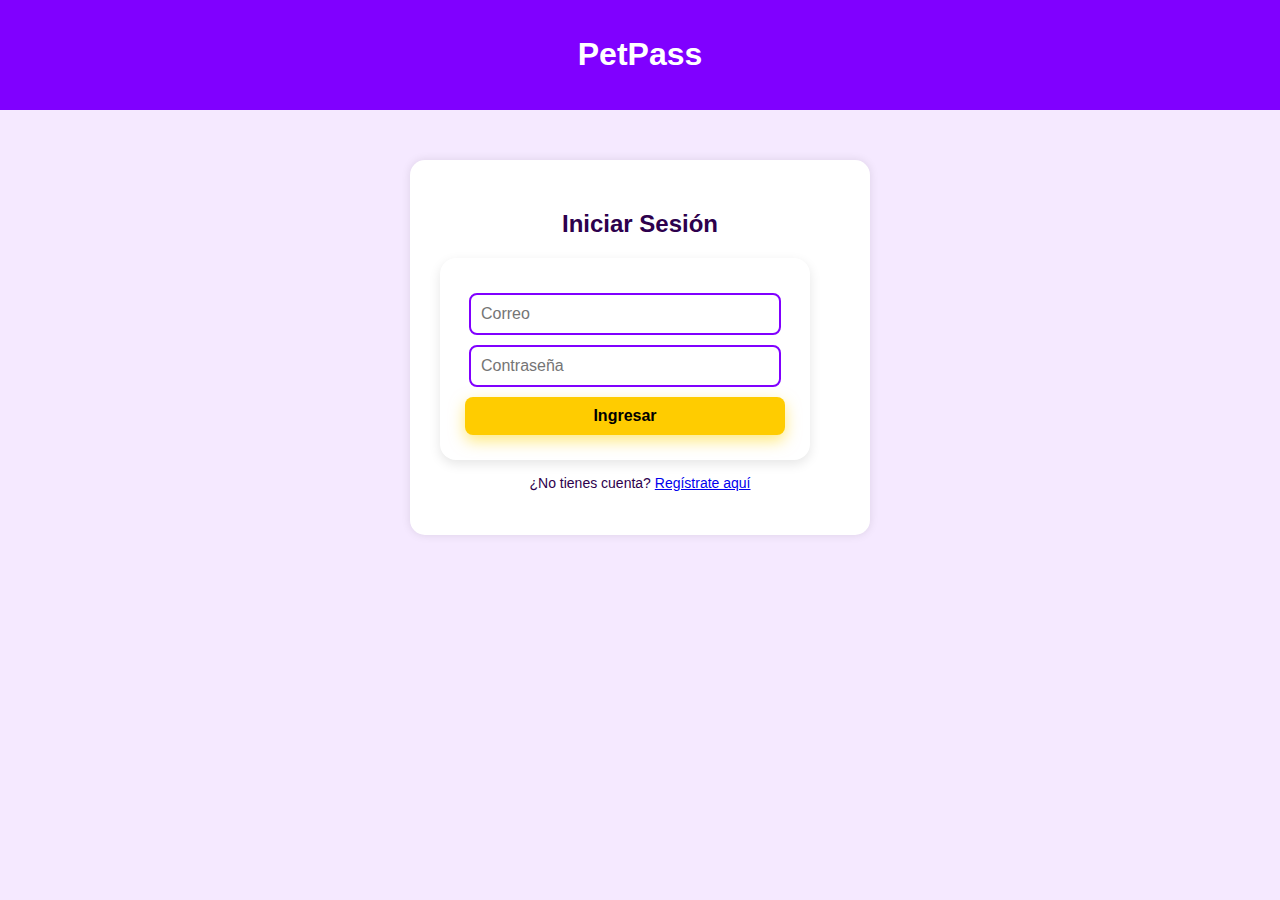
<file: PetPass_Frontend/index.html>
<!DOCTYPE html>
<html lang="es">
<head>
  <meta charset="UTF-8" />
  <meta name="viewport" content="width=device-width, initial-scale=1.0" />
  <title>Login - PetPass</title>
  <link rel="stylesheet" href="estilos.css" />
</head>
<body>
  <div class="navbar">
    <h1>PetPass</h1>
  </div>

  <div class="login-container">
    <h2>Iniciar Sesión</h2>
    <form id="loginForm">
      <input type="email" id="email" placeholder="Correo" required />
      <input type="password" id="password" placeholder="Contraseña" required />
      <button type="submit">Ingresar</button>
    </form>
    <p class="registro-link">¿No tienes cuenta? <a href="registro.html">Regístrate aquí</a></p>
  </div>

  <script>
    document.getElementById("loginForm").addEventListener("submit", async function (e) {
      e.preventDefault();

      const email = document.getElementById("email").value;
      const password = document.getElementById("password").value;

      const response = await fetch("http://localhost:8080/api/duenos/login", {
        method: "POST",
        headers: { "Content-Type": "application/json" },
        body: JSON.stringify({ correo: email, contrasena: password }),
      });

      const data = await response.json();

      if (response.ok) {
        // Guardar info para ambos tipos de usuario
        localStorage.setItem("idDueno", data.id);
        localStorage.setItem("nombreDueno", data.nombre);
        localStorage.setItem("tipoUsuario", data.tipo);

        // Redirigir según tipo
        if (data.tipo === "DUEÑO") {
          window.location.href = "dueno.html";
        } else if (data.tipo === "CLINICA") {
          window.location.href = "clinica.html";
        }
      } else {
        alert("Credenciales incorrectas o usuario no registrado");
      }
    });
  </script>

</body>
</html>
</file>
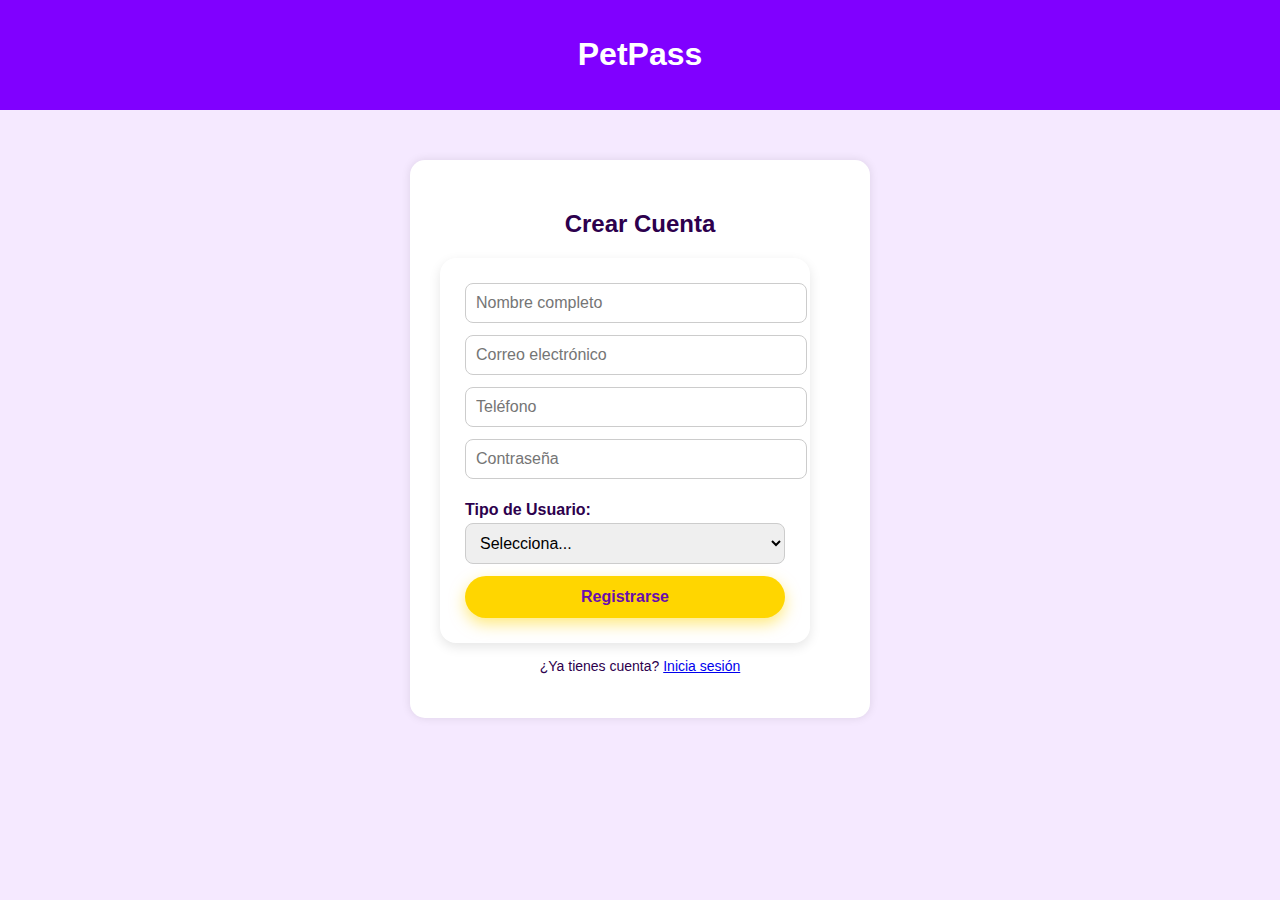
<file: PetPass_Frontend/registro.html>
<!DOCTYPE html>
<html lang="es">
<head>
  <meta charset="UTF-8" />
  <meta name="viewport" content="width=device-width, initial-scale=1.0"/>
  <title>Registro - PetPass</title>
  <link rel="stylesheet" href="estilos.css"/>
</head>
<body>

  <div class="navbar">
    <h1>PetPass</h1>
  </div>

  <div class="registro-container">
    <h2>Crear Cuenta</h2>
    <form id="registroForm">
      <input type="text" id="nombre" placeholder="Nombre completo" required />
      <input type="email" id="correo" placeholder="Correo electrónico" required />
      <input type="text" id="telefono" placeholder="Teléfono" />
      <input type="password" id="contrasena" placeholder="Contraseña" required />

      <!-- CAMPO: Tipo de Usuario con tilde -->
      <label for="tipo">Tipo de Usuario:</label>
      <select id="tipo" required>
        <option value="">Selecciona...</option>
        <option value="DUEÑO">Dueño</option>
        <option value="CLINICA">Clínica</option>
      </select>

      <button type="submit">Registrarse</button>
    </form>
    <p class="registro-link">¿Ya tienes cuenta? <a href="index.html">Inicia sesión</a></p>
  </div>

<script>
  document.getElementById("registroForm").addEventListener("submit", async function (e) {
    e.preventDefault();

    const nuevoUsuario = {
      nombre: document.getElementById("nombre").value,
      correo: document.getElementById("correo").value,
      telefono: document.getElementById("telefono").value,
      contrasena: document.getElementById("contrasena").value,
      tipo: document.getElementById("tipo").value // "DUEÑO" o "CLÍNICA"
    };

    console.log("Nuevo usuario a registrar:", nuevoUsuario); // Para debug

    try {
      const response = await fetch("http://localhost:8080/api/duenos", {
        method: "POST",
        headers: { "Content-Type": "application/json" },
        body: JSON.stringify(nuevoUsuario)
      });

      if (response.ok) {
        alert("Registro exitoso. Ahora puedes iniciar sesión.");
        window.location.href = "index.html";
      } else {
        alert("Error al registrar. Verifica los datos.");
      }
    } catch (error) {
      console.error("Error:", error);
      alert("Hubo un problema con el registro.");
    }
  });
</script>

</body>
</html>
</file>
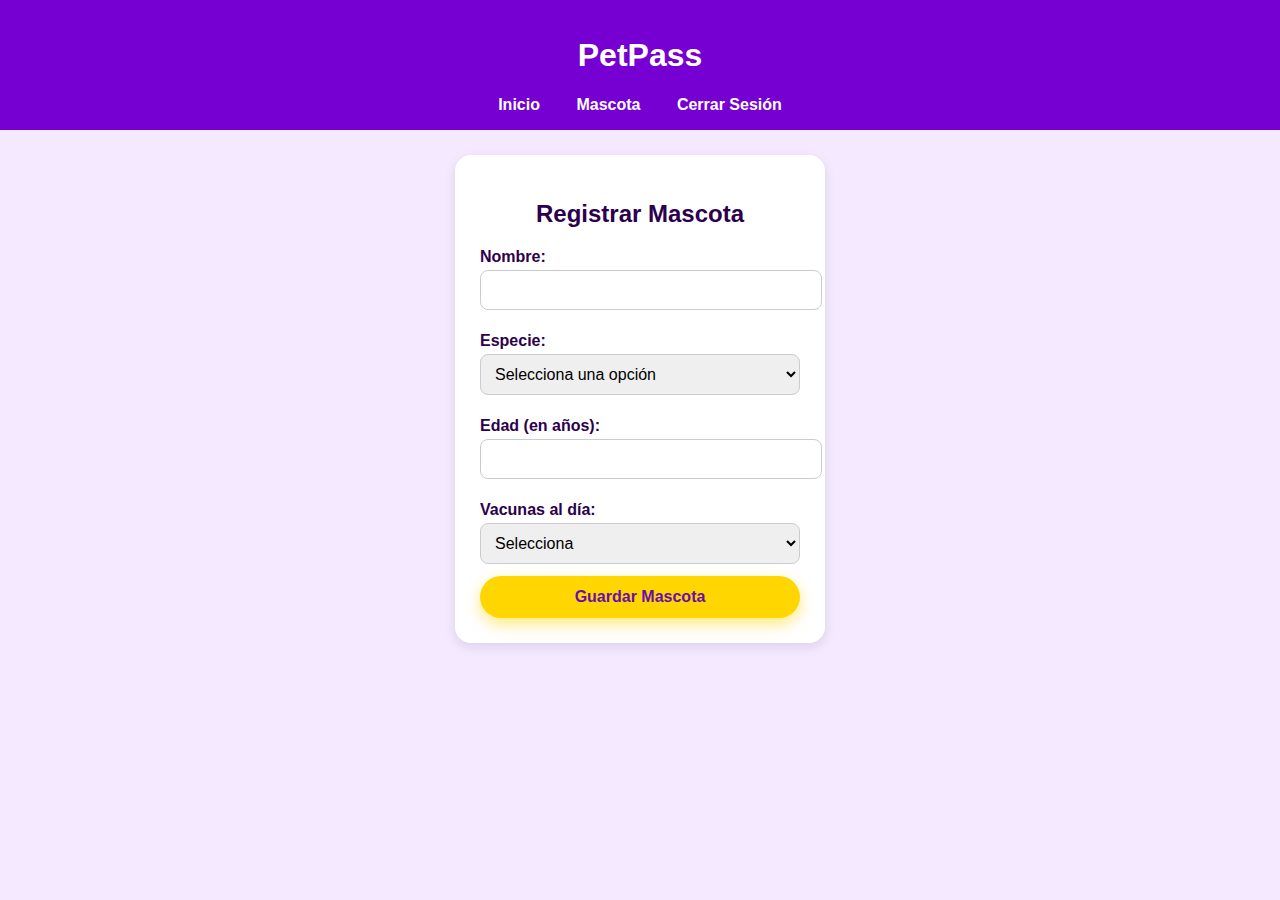
<file: PetPass_Frontend/registroMascota.html>
<!DOCTYPE html>
<html lang="es">
<head>
  <meta charset="UTF-8" />
  <meta name="viewport" content="width=device-width, initial-scale=1, maximum-scale=1" />
  <title>Registro de Mascota - PetPass</title>
  <link rel="stylesheet" href="estilos.css" />
</head>
<body>
  <header class="header">
    <h1>PetPass</h1>
    <nav>
      <a href="index.html">Inicio</a>
      <a href="mascota.html">Mascota</a>
      <a href="index.html">Cerrar Sesión</a>
    </nav>
  </header>

  <main class="main-formulario">
    <form id="registroMascotaForm">
      <h2>Registrar Mascota</h2>

      <label for="nombreMascota">Nombre:</label>
      <input type="text" id="nombreMascota" name="nombreMascota" required />

      <label for="especieMascota">Especie:</label>
      <select id="especieMascota" name="especieMascota" required>
        <option value="">Selecciona una opción</option>
        <option value="Perro">Perro</option>
        <option value="Gato">Gato</option>
        <option value="Otro">Otro</option>
      </select>

      <label for="edadMascota">Edad (en años):</label>
      <input type="number" id="edadMascota" name="edadMascota" min="0" required />

      <label for="vacunasMascota">Vacunas al día:</label>
      <select id="vacunasMascota" name="vacunasMascota" required>
        <option value="">Selecciona</option>
        <option value="Sí">Sí</option>
        <option value="No">No</option>
      </select>

      <button type="submit">Guardar Mascota</button>
    </form>
  </main>

  <script>
    document.getElementById("registroMascotaForm").addEventListener("submit", async function (e) {
      e.preventDefault();

      const duenoId = localStorage.getItem('idDueno');

      // Validar que exista
      if (!duenoId) {
        alert("No se encontró información del dueño. Inicia sesión nuevamente.");
        return;
      }

      // Validar que sea un número válido
      if (isNaN(duenoId)) {
        alert("ID del dueño no válido. Vuelve a iniciar sesión.");
        return;
      }

      const nuevaMascota = {
        nombre: document.getElementById("nombreMascota").value,
        especie: document.getElementById("especieMascota").value,
        edad: parseInt(document.getElementById("edadMascota").value),
        vacunas: document.getElementById("vacunasMascota").value,
        dueno: { id: parseInt(duenoId) }
      };

      try {
        console.log("Mascota a enviar:", nuevaMascota);
        const response = await fetch("http://localhost:8080/api/mascotas", {
          method: "POST",
          headers: { "Content-Type": "application/json" },
          body: JSON.stringify(nuevaMascota)
        });

        if (response.ok) {
          alert("Mascota registrada correctamente");
          window.location.href = "mascota.html"; // o redireccionar a donde prefieras
        } else {
          alert("Error al registrar la mascota");
        }
      } catch (error) {
        console.error("Error:", error);
        alert("Ocurrió un error en el registro");
      }
    });
  </script>

</body>
</html>
</file>
<file: PetPass_Frontend/estilos.css>
body {
  margin: 0;
  font-family: 'Segoe UI', sans-serif;
  background-color: #f3e8ff;
  color: #2c003e;
}

.navbar {
  background-color: #8000ff;
  padding: 15px;
  text-align: center;
  color: white;
}

.login-container {
  width: 100%;
  max-width: 400px;
  margin: 50px auto;
  background-color: white;
  padding: 30px;
  border-radius: 15px;
  box-shadow: 0 0 10px rgba(0,0,0,0.1);
  text-align: center;
}

.login-container h2 {
  margin-bottom: 20px;
}

.login-container input {
  display: block;
  width: 90%;
  margin: 10px auto;
  padding: 10px;
  border: 2px solid #8000ff;
  border-radius: 8px;
}

.login-container button {
  background-color: #ffcc00;
  color: black;
  font-weight: bold;
  padding: 10px 20px;
  border: none;
  border-radius: 8px;
  cursor: pointer;
}

.login-container button:hover {
  background-color: #ffd633;
}

.registro-link {
  margin-top: 15px;
  font-size: 14px;
}

body {
  margin: 0;
  font-family: 'Segoe UI', sans-serif;
  background-color: #f5e9ff;
  color: #2d004d;
}

.header {
  background-color: #7500d1;
  color: white;
  padding: 1em;
  text-align: center;
}

.header nav a {
  color: white;
  margin: 0 1em;
  text-decoration: none;
  font-weight: bold;
}

.perfil-container {
  display: flex;
  flex-direction: column;
  align-items: center;
  padding: 2em;
}

.perfil-img {
  width: 120px;
  height: 120px;
  border-radius: 50%;
  object-fit: cover;
  margin-bottom: 1em;
  box-shadow: 0 0 8px rgba(0, 0, 0, 0.2);
}

.perfil-card {
  background-color: white;
  padding: 2em;
  border-radius: 15px;
  text-align: left;
  width: 90%;
  max-width: 400px;
  box-shadow: 0 0 10px rgba(0,0,0,0.1);
}

.perfil-card p {
  margin: 0.5em 0;
  font-size: 1.1em;
}

.btn-amarillo {
  margin-top: 1.5em;
  padding: 1em 2em;
  background-color: #ffd400;
  color: #2d004d;
  border: none;
  border-radius: 25px;
  font-weight: bold;
  cursor: pointer;
  font-size: 1em;
}

.main-formulario {
  flex-grow: 1;
  padding: 25px 15px;
  display: flex;
  flex-direction: column;
  align-items: center;
  text-align: center;
}

/* Centrado específico para el formulario de registro */
.registro-container {
  max-width: 400px;
  margin: 50px auto;
  background-color: white;
  padding: 30px;
  border-radius: 15px;
  box-shadow: 0 0 10px rgba(0,0,0,0.1);
  text-align: center;
}


form {
  background: white;
  padding: 25px;
  border-radius: 16px;
  box-shadow: 0 4px 12px rgba(0,0,0,0.1);
  max-width: 320px;
  width: 100%;
}

form h2 {
  margin-bottom: 20px;
}

label {
  display: block;
  text-align: left;
  margin: 10px 0 4px;
  font-weight: 600;
}

input, select {
  width: 100%;
  padding: 10px;
  border-radius: 8px;
  border: 1px solid #ccc;
  margin-bottom: 12px;
  font-size: 1rem;
}

button {
  background: #ffd600;
  color: #6a0dad;
  border: none;
  border-radius: 30px;
  padding: 12px;
  font-weight: 700;
  font-size: 1rem;
  cursor: pointer;
  width: 100%;
  box-shadow: 0 6px 15px rgba(255, 214, 0, 0.5);
  transition: background 0.3s ease;
}

button:hover {
  background: #e6c500;
}
</file>
